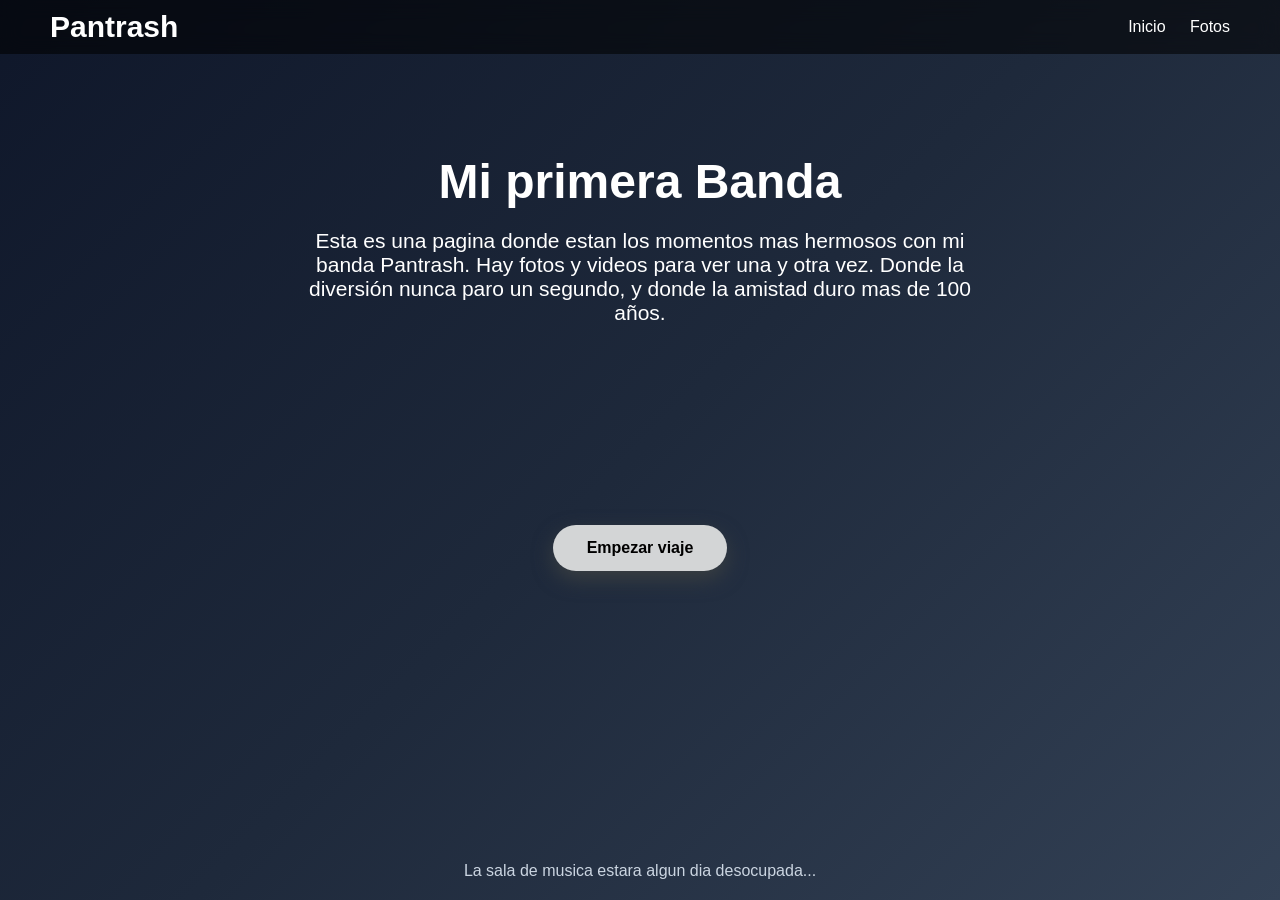
<file: index.html>
<!DOCTYPE html>
<html lang="es">
<head>
  <meta charset="UTF-8" />
  <meta name="viewport" content="width=device-width, initial-scale=1.0" />
  <title>Pantrash</title>

  <!-- Conexión al CSS -->
  <link rel="stylesheet" href="estilos.css">
</head>
<body>

  <header>
    <h1>Pantrash</h1>
    <nav>
      <a href="#">Inicio</a>
      <a href="fotos.html">Fotos</a>
    </nav>
  </header>

  <section class="hero">
    <h2>Mi primera Banda</h2>
    <p>
      Esta es una pagina donde estan los momentos mas hermosos con mi banda Pantrash. Hay fotos y videos para ver una y otra vez. Donde la diversión nunca paro un segundo, y donde la amistad duro mas de 100 años.
    </p>
    <a href="fotos.html" class="btn">Empezar viaje</a>
  </section>
    <footer>
        <p id="fraseFooter">Texto inicial</p>
    </footer>

<script src="script.js"></script>

</body>
</html>
</file>
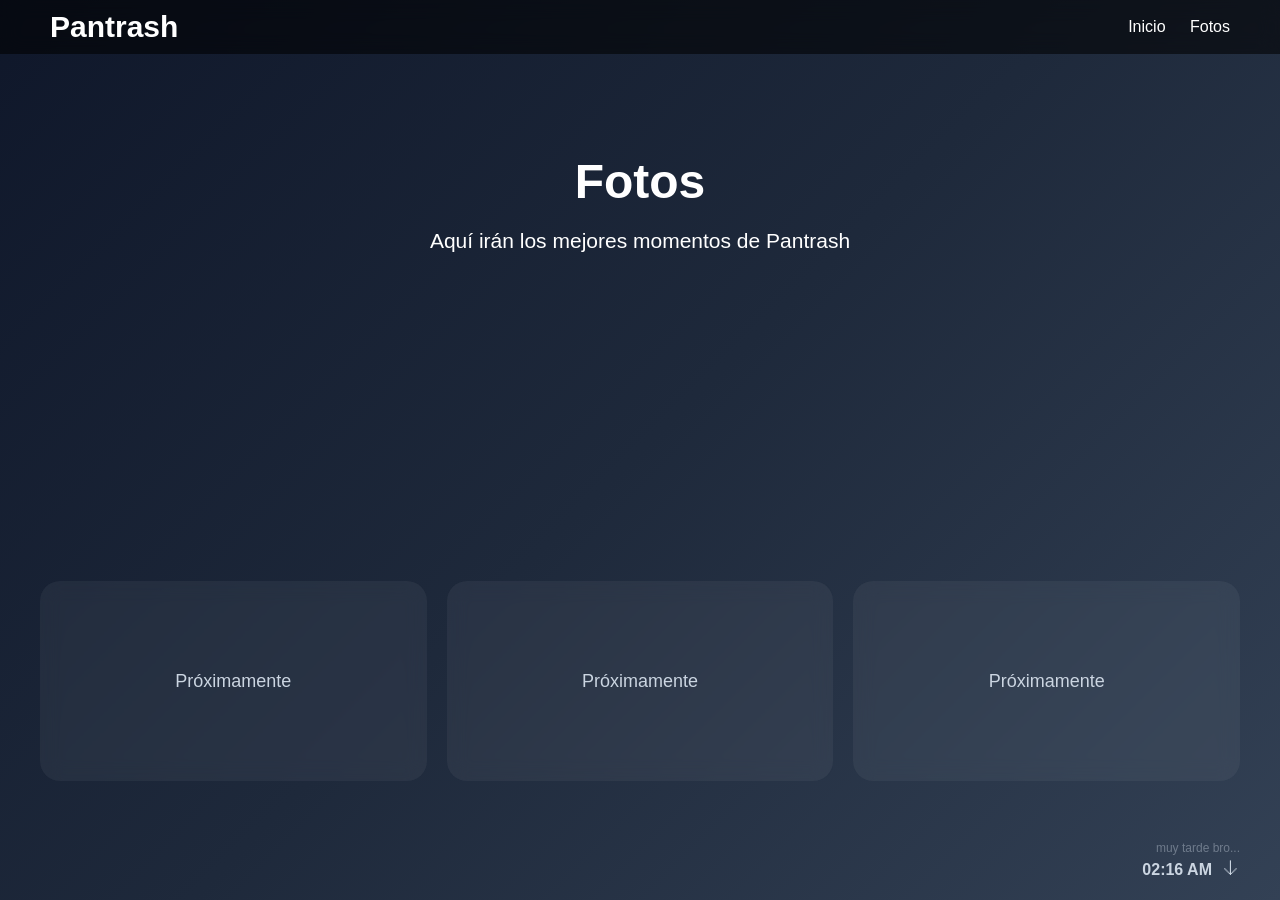
<file: fotos.html>
<!DOCTYPE html>
<html lang="es">
<head>
  <meta charset="UTF-8">
  <title>Fotos - Pantrash</title>
  <link rel="stylesheet" href="estilos.css">
</head>
<body>

  <header>
    <h1>Pantrash</h1>
    <nav>
      <a href="index.html">Inicio</a>
      <a href="fotos.html">Fotos</a>
    </nav>
  </header>

  <section class="hero">
    <h2>Fotos</h2>
    <p>Aquí irán los mejores momentos de Pantrash</p>
  </section>

  <section class="galeria">
    <div class="card">Próximamente</div>
    <div class="card">Próximamente</div>
    <div class="card">Próximamente</div>
  </section>

  <footer>
    <p id="fraseFooter">Cargando recuerdos...</p>
  </footer>

  <script src="script.js"></script>

</body>
</html>
</file>
<file: estilos.css>
/* Reset básico */
* {
  margin: 0;
  padding: 0;
  box-sizing: border-box;
}

/* Fondo general */
body {
  font-family: Arial, sans-serif;
  background: linear-gradient(135deg, #0f172a, #1e293b, #334155);
  color: white;
  min-height: 100vh;
  display: flex;
  flex-direction: column;
}

/* Header */
header {
  padding: 10px 50px;
  display: flex;
  justify-content: space-between;
  align-items: center;
  background: rgba(0, 0, 0, 0.562);
  backdrop-filter: blur(10px);
  position: sticky;
  top: 0;
}

header h1 {
  font-size: 30px;
  color: #ffffff;
}

/* Navegación */
nav a {
  color: rgb(255, 255, 255);
  text-decoration: none;
  margin-left: 20px;
  transition: 0.3s;
}

nav a:hover {
  color: #afe4ff;
}

/* Hero */
.hero {
  flex: 1;
  text-align: center;
  padding: 100px 20px 70px;
}

.hero h2 {
  font-size: 48px;
  margin-bottom: 20px;
}

.hero p {
  max-width: 670px;
  margin: 0 auto 30px;
  color: #ffffff;
  font-size: 21px;
}

/* Botón */
.btn {
  display: inline-block;
  background: #d3d5d6;
  color: #000000;
  padding: 14px 34px;
  margin-top: 170px;
  border-radius: 100px;
  text-decoration: none;
  font-weight: bold;
  transition: 0.2s;
  box-shadow: 0 8px 20px rgb(58, 63, 65);
}

.btn:hover {
  transform: translateY(-3px);
  background: #0ea5e9;
}

/* Footer */
footer {
  text-align: center;
  padding: 20px;
  color: #cbd5e1;
  margin-top: 0;
}

#fraseFooter {
  opacity: 0;
  transition: opacity 2s ease;
}

#fraseFooter.mostrar {
  opacity: 1;
}

#fraseFooter.ocultar {
  opacity: 0;
}

#fraseFooter.frase-especial {
  width: 100%;
  text-align: right;
  padding-right: 20px;
}

#fraseFooter .hora-pc {
  margin-left: 10px;
  font-weight: bold;
}


/*---------------------------------------------------------------------------------*/

#fraseFooter.frase-especial {
  width: 100%;
  display: flex;
  justify-content: flex-end;
  padding-right: 20px;
}

/* contenedor vertical */
.frase-especial-contenedor {
  display: flex;
  flex-direction: column;
  align-items: flex-end;
}

/* frase tenue arriba */
.frase-superior {
  font-size: 12px;
  opacity: 0.4;
  margin-bottom: 4px;
}

/* línea principal */
.frase-linea {
  display: flex;
  align-items: center;
  gap: 10px;
}

/* hora */
.hora-pc {
  font-weight: bold;
}

/* flecha */
.flecha-final {
  font-size: 18px;
}

.galeria {
  display: grid;
  grid-template-columns: repeat(auto-fit, minmax(250px, 1fr));
  gap: 20px;
  padding: 40px;
}

.card {
  background: rgba(255, 255, 255, 0.05);
  border-radius: 20px;
  height: 200px;
  display: flex;
  align-items: center;
  justify-content: center;
  color: #cbd5e1;
  font-size: 18px;
  backdrop-filter: blur(10px);
  transition: 0.3s;
}

.card:hover {
  transform: translateY(-5px);
  background: rgba(255, 255, 255, 0.1);
}
</file>
